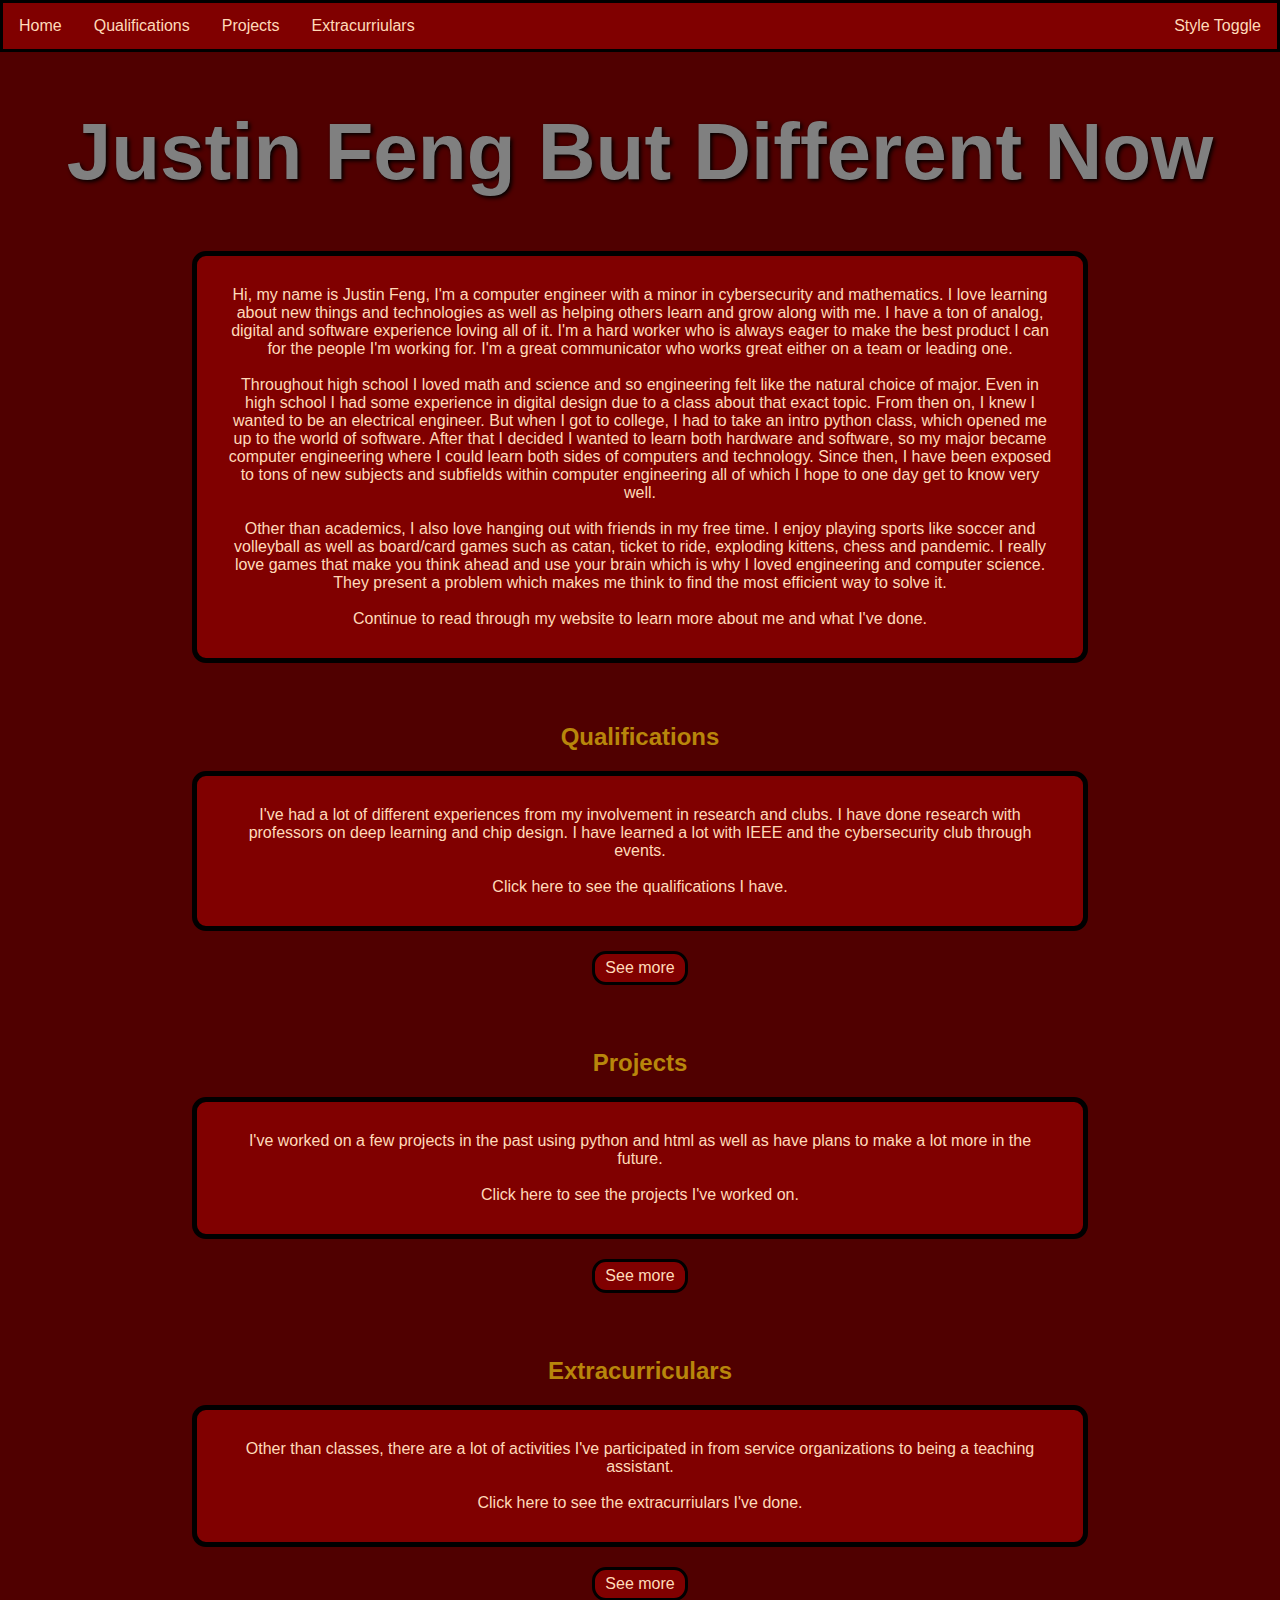
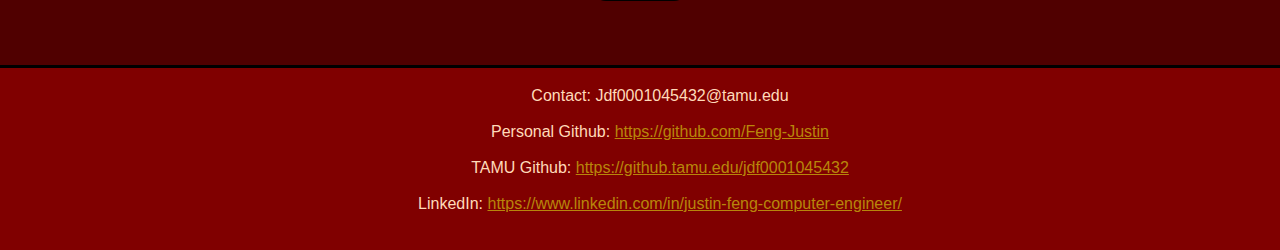
<file: index.html>
<!DOCTYPE HTML PUBLIC "-//W3C//DTD HTML 4.01 Transitional//EN">
<html>
<head>
<title>Justin Feng</title>
<link id="style" rel="stylesheet" href="option1.css"> 
<meta http-equiv="Content-Type" content="text/html; charset=iso-8859-1">
</head>

<body onload="start()">

<div class="topnav">
  <ul>
  <li><a class="rightside" onclick="style_change()">Style Toggle</a></li>
  <li><a class="leftside" onclick="document.location='index.html'">Home</a></li>
  <li><a class="leftside" onclick="document.location='experience.html'">Qualifications</a></li>
  <li><a class="leftside" onclick="document.location='project.html'">Projects</a></li>
  <li><a class="leftside" onclick="document.location='hobbies.html'">Extracurriulars</a></li>
</ul>
</div>

<div class="row">
<div class="leftcolumn">
<div class="card"><h1 style = "font-size: 80px;">Justin Feng But Different Now</h1>

<p class="maintext">
  Hi, my name is Justin Feng, I'm a computer engineer with a minor in 
  cybersecurity and mathematics. I love learning about new things and 
  technologies as well as helping others learn and grow along with me.
  I have a ton of analog, digital and software experience loving all 
  of it. I'm a hard worker who is always eager to make the best product 
  I can for the people I'm working for. I'm a great communicator who 
  works great either on a team or leading one. <br><br>
  Throughout high school I loved math and science and so engineering felt like the natural 
  choice of major. Even in high school I had some experience in digital design due to a class 
  about that exact topic. From then on, I knew I wanted to be an electrical engineer. But when 
  I got to college, I had to take an intro python class, which opened me up to the world of 
  software. After that I decided I wanted to learn both hardware and software, so my major 
  became computer engineering where I could learn both sides of computers and technology. 
  Since then, I have been exposed to tons of new subjects and subfields within computer engineering 
  all of which I hope to one day get to know very well.<br><br>
  Other than academics, I also love hanging out with friends in my free time. 
  I enjoy playing sports like soccer and volleyball as well as board/card games such as catan, 
  ticket to ride, exploding kittens, chess and pandemic. I really love games that make you 
  think ahead and use your brain which is why I loved engineering and computer science. They present a problem which makes me think to find the most efficient way to solve it. <br><br>
  Continue to read through my website to learn more about me and what I've done.
</p></div>

<div class="card2"><h2>Qualifications</h2>

<p class="maintext">
  I've had a lot of different experiences from my involvement in research and clubs. 
  I have done research with professors on deep learning and chip design. I have learned a 
  lot with IEEE and the cybersecurity club through events. <br><br>
  Click here to see the qualifications I have.
  
</p>

<button class="button" onclick="document.location='experience.html'">See more</button>
</div></div>

<div class="rightcolumn"><div class="card3"><h2>Projects</h2>

<p class="maintext">
  I've worked on a few projects in the past using python and html as 
  well as have plans to make a lot more in the future. <br><br>
  Click here to see the projects I've worked on.

</p>

<button class="button" onclick="document.location='project.html'">See more</button>
</div>

<div class="card4"><h2>Extracurriculars</h2>

<p class="maintext">
  Other than classes, there are a lot of activities I've 
  participated in from service organizations to being a teaching assistant. <br><br>
  Click here to see the extracurriulars I've done.
</p>

<button class="button" onclick="document.location='hobbies.html'">See more</button>
</div>
</div>
</div>
<footer>
  <ul>
    <li>Contact: Jdf0001045432@tamu.edu</li><br>
    <li>Personal Github: <a href="https://github.com/Feng-Justin">https://github.com/Feng-Justin</a></li><br>
    <li>TAMU Github: <a href="https://github.tamu.edu/jdf0001045432">https://github.tamu.edu/jdf0001045432</a></li><br>
    <li>LinkedIn: <a href="https://www.linkedin.com/in/justin-feng-computer-engineer/">https://www.linkedin.com/in/justin-feng-computer-engineer/</a></li><br>
  </ul>
</footer>

<script>
  function style_change() { 
    if(localStorage.getItem("stylenum") == "option1.css"){
      document.getElementById("style").href = "option2.css";
      localStorage.setItem("stylenum", "option2.css");
    }else{
      document.getElementById("style").href = "option1.css";
      localStorage.setItem("stylenum", "option1.css");
    }
  }
  function start(){
    if(localStorage.getItem("stylenum") != null){
      document.getElementById("style").href = localStorage.getItem("stylenum");
    }else{
      document.getElementById("style").href = "option1.css";
      localStorage.setItem("stylenum", "option1.css");
    }
  }
</script>

</body>
</html>
</file>
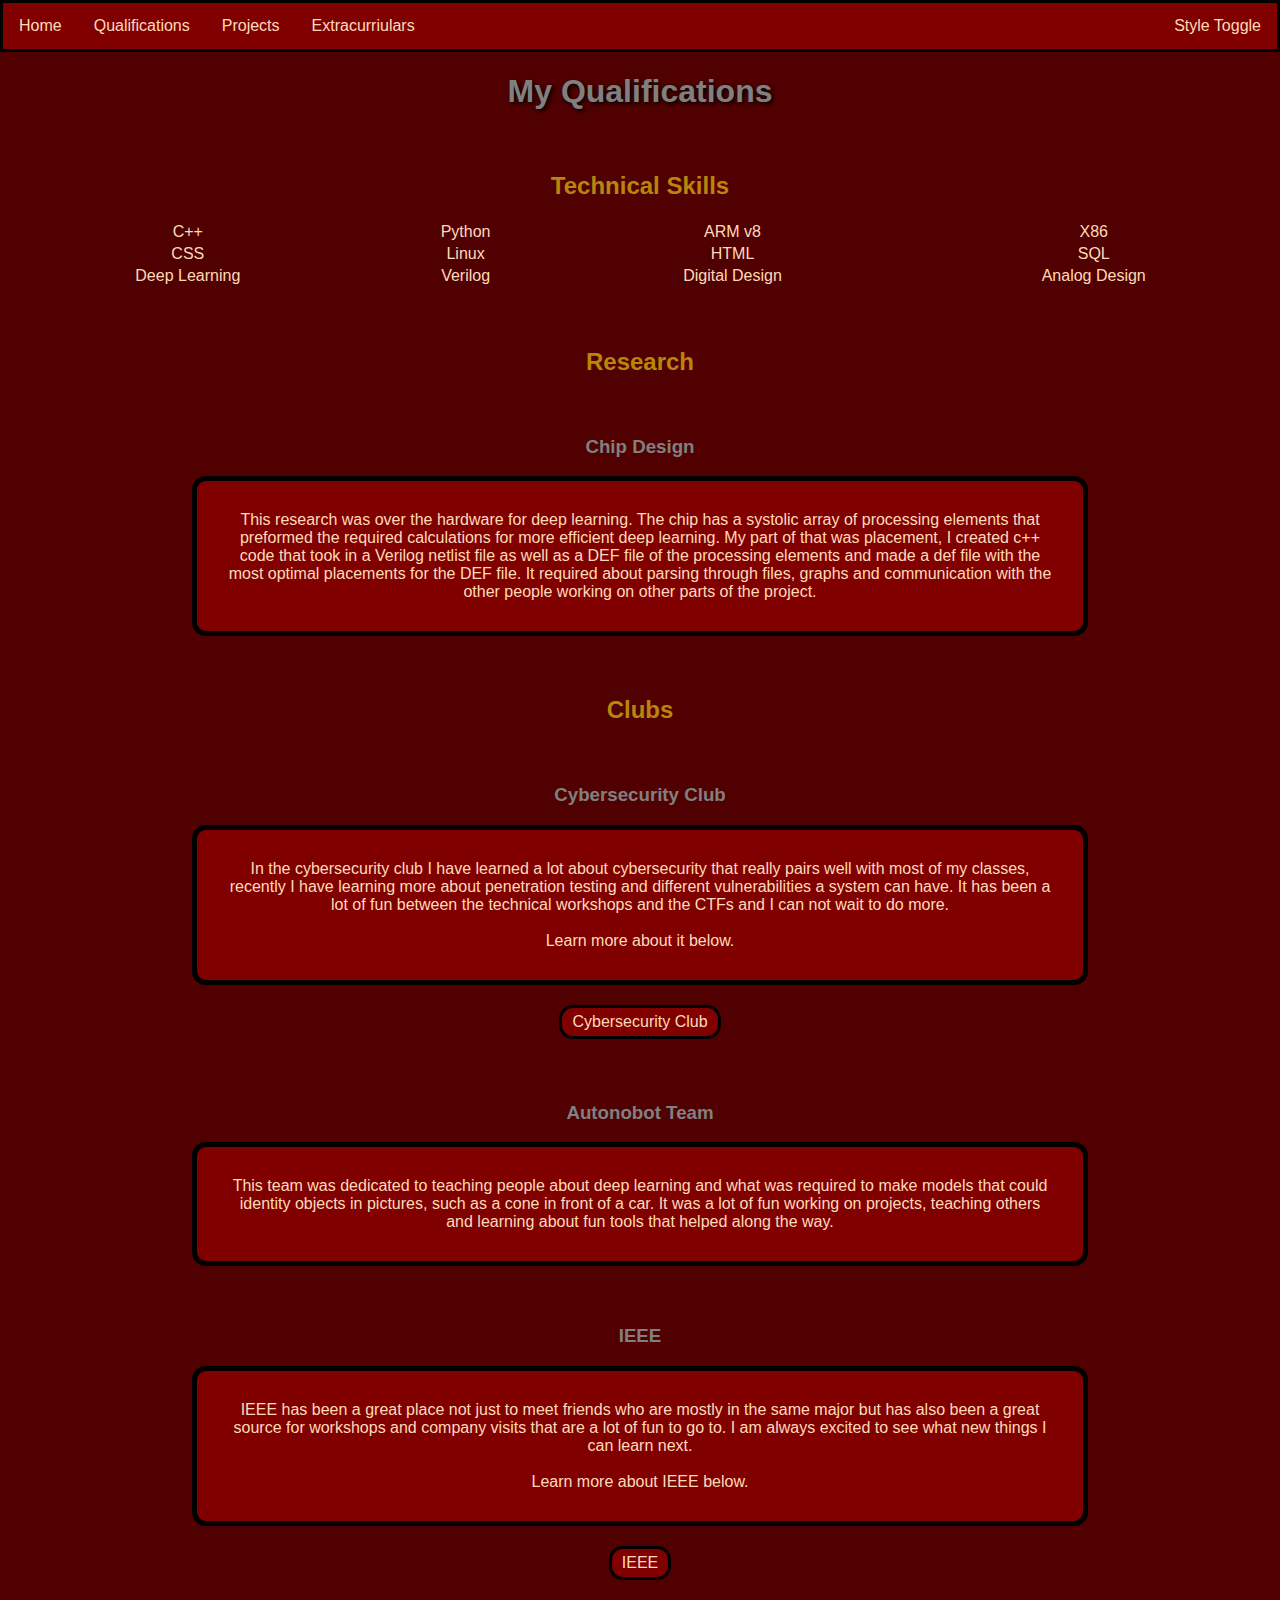
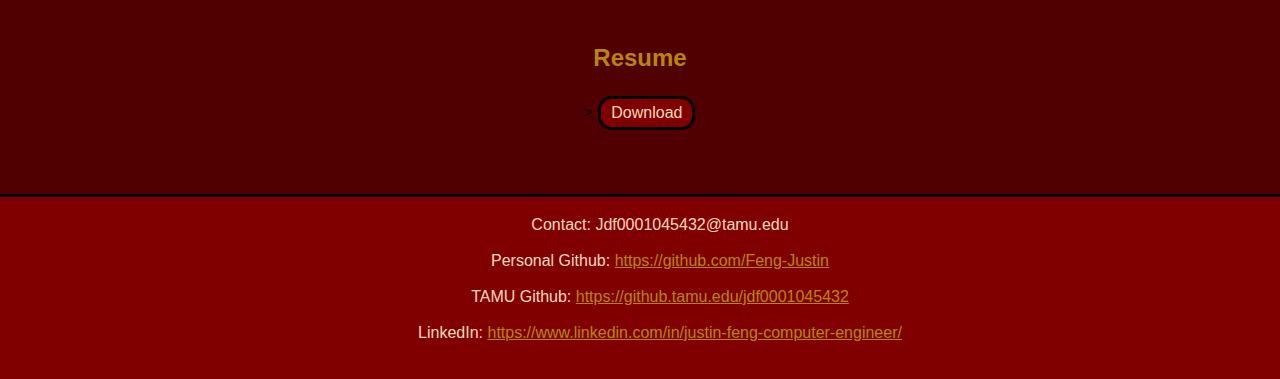
<file: experience.html>
<!DOCTYPE HTML PUBLIC "-//W3C//DTD HTML 4.01 Transitional//EN">
<html>
<head>
<title>My Qualifications</title>
<link id="style" rel="stylesheet" href="option1.css"> 
<meta http-equiv="Content-Type" content="text/html; charset=iso-8859-1">
</head>

<body onload="start()">

  <div class="topnav">
    <ul>
    <li><a class="rightside" onclick="style_change()">Style Toggle</a></li>
    <li><a class="leftside" onclick="document.location='index.html'">Home</a></li>
    <li><a class="leftside" onclick="document.location='experience.html'">Qualifications</a></li>
    <li><a class="leftside" onclick="document.location='project.html'">Projects</a></li>
    <li><a class="leftside" onclick="document.location='hobbies.html'">Extracurriulars</a></li>
  </ul>
  </div>

<h1>My Qualifications</h1>

  <h2>Technical Skills</h2>

  <table>
    <tr>
      <td class="skill">C++</td>
      <td class="skill">Python</td>
      <td class="skill">ARM v8</td>
      <td class="skill">X86</td>
    </tr>
    <tr>
      <td class="skill">CSS</td>
      <td class="skill">Linux</td>
      <td class="skill">HTML</td>
      <td class="skill">SQL</td>
    </tr>
    <tr>
      <td class="skill">Deep Learning</td>
      <td class="skill">Verilog</td>
      <td class="skill">Digital Design</td>
      <td class="skill">Analog Design</td>
    </tr>
  </table>

<div class="row">
  <div class="leftcolumn">
    
  <h2>Research</h2>
<div class="card4">
  <h3>Chip Design</h3>

  <p class="maintext">
    This research was over the hardware for deep learning. 
    The chip has a systolic array of processing elements that 
    preformed the required calculations for more efficient deep 
    learning. My part of that was placement, I created c++ code 
    that took in a Verilog netlist file as well as a DEF file of 
    the processing elements and made a def file with the most 
    optimal placements for the DEF file. It required about parsing 
    through files, graphs and communication with the other people 
    working on other parts of the project.
  </p>
</div></div>
<div class="rightcolumn">
  <h2>Clubs</h2>
<div class="card">
  <h3>Cybersecurity Club</h3> 

  <p class="maintext">
    In the cybersecurity club I have learned a lot about cybersecurity
    that really pairs well with most of my classes, recently I have
    learning more about penetration testing and different
    vulnerabilities a system can have. It has been a lot of
    fun between the technical workshops and the CTFs and I can
    not wait to do more. <br><br>
    Learn more about it below.
  </p>

  <button class="button" onclick="document.location='https://cybr.club/'">Cybersecurity Club</button>
</div>
<div class="card">
  <h3>Autonobot Team</h3>

  <p class="maintext">
    This team was dedicated to teaching people about deep learning
    and what was required to make models that could identity objects
    in pictures, such as a cone in front of a car. It was a lot of fun
    working on projects, teaching others and learning about fun tools
    that helped along the way.
  </p>
</div>
<div class="card">
  <h3>IEEE</h3>

  <p class="maintext">
    IEEE has been a great place not just to meet friends who are
    mostly in the same major but has also been a great source for
    workshops and company visits that are a lot of fun to go to. I
    am always excited to see what new things I can learn next. <br><br>
    Learn more about IEEE below.
  </p>

  <button class="button" onclick="document.location='https://ieee-tamu.org/'">IEEE</button>
</div></div></div>
  <h2>Resume</h2>>

  <a href="." download="resume.pdf">
    <button class="button">Download</button>
  </a>

  <footer>
    <ul>
      <li>Contact: Jdf0001045432@tamu.edu</li><br>
      <li>Personal Github: <a href="https://github.com/Feng-Justin">https://github.com/Feng-Justin</a></li><br>
      <li>TAMU Github: <a href="https://github.tamu.edu/jdf0001045432">https://github.tamu.edu/jdf0001045432</a></li><br>
      <li>LinkedIn: <a href="https://www.linkedin.com/in/justin-feng-computer-engineer/">https://www.linkedin.com/in/justin-feng-computer-engineer/</a></li><br>
    </ul>
  </footer>

  <script>
    function style_change() { 
      if(localStorage.getItem("stylenum") == "option1.css"){
        document.getElementById("style").href = "option2.css";
        localStorage.setItem("stylenum", "option2.css");
      }else{
        document.getElementById("style").href = "option1.css";
        localStorage.setItem("stylenum", "option1.css");
      }
    }
    function start(){
      if(localStorage.getItem("stylenum") != null){
        document.getElementById("style").href = localStorage.getItem("stylenum");
      }else{
        document.getElementById("style").href = "option1.css";
        localStorage.setItem("stylenum", "option1.css");
      }
    }
  </script>

</body>
</html>
</file>
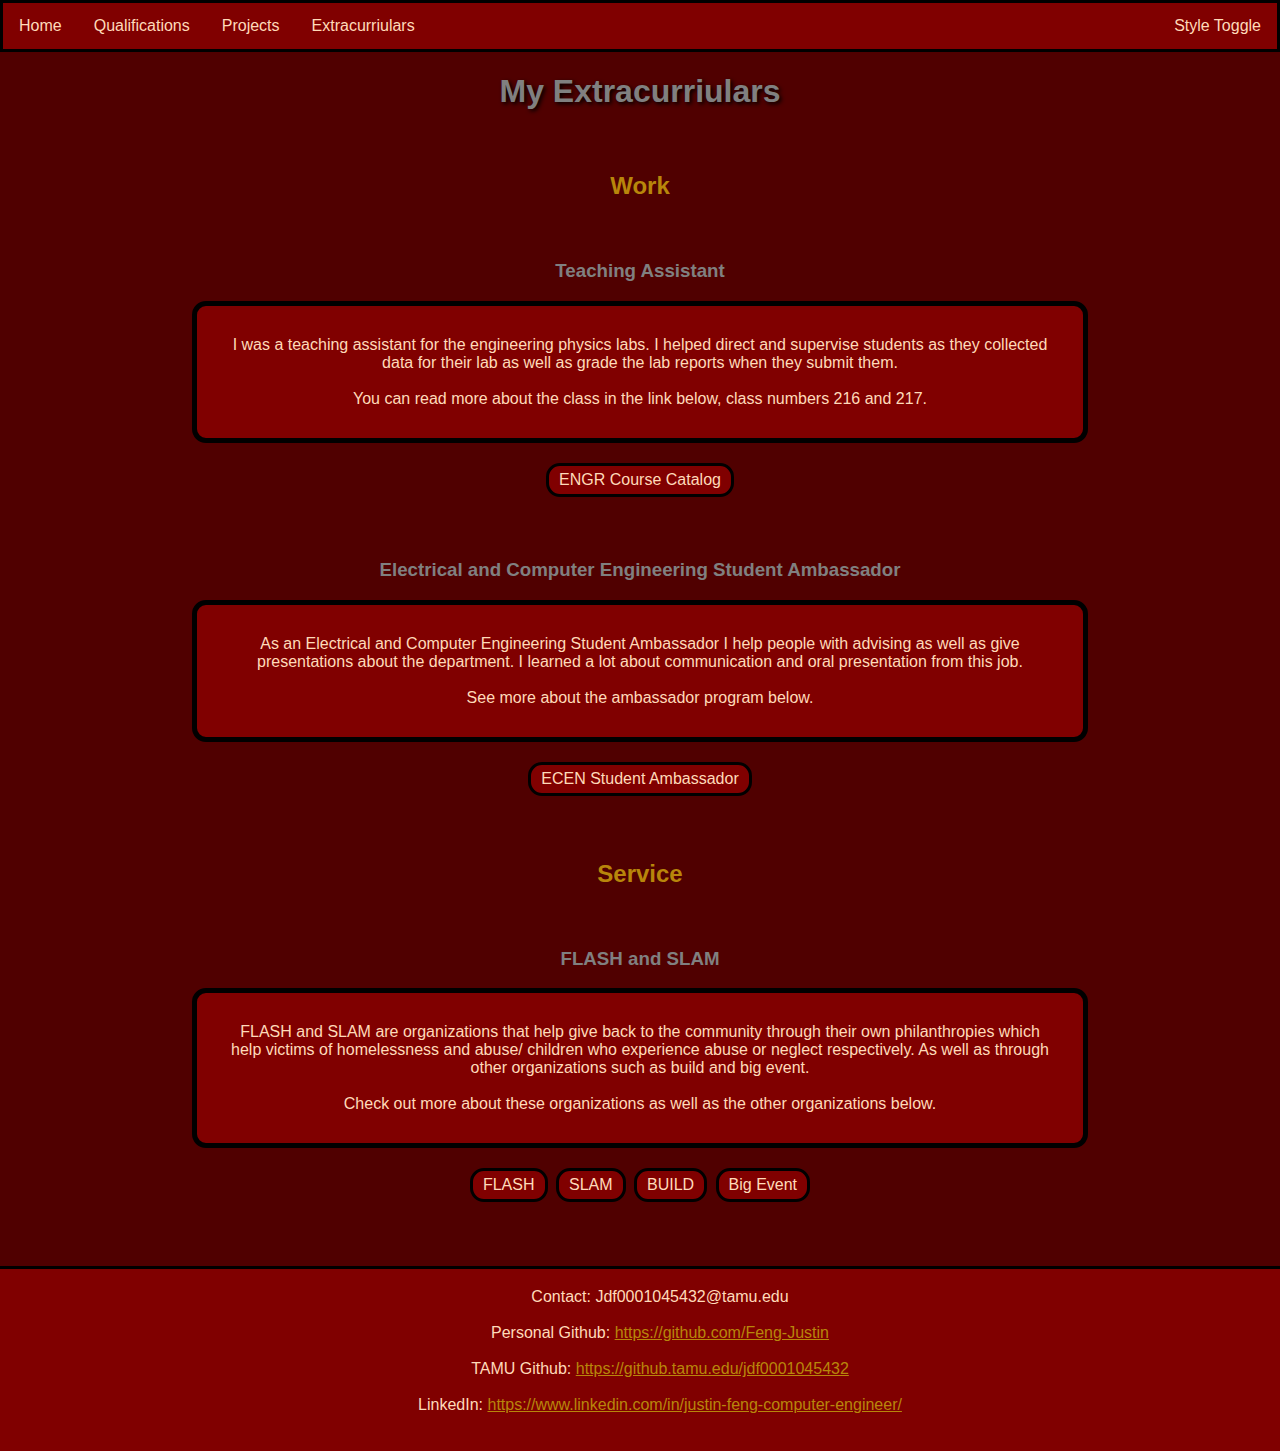
<file: hobbies.html>
<!DOCTYPE HTML PUBLIC "-//W3C//DTD HTML 4.01 Transitional//EN">
<html>
<head>
<title>My Extracurriculars</title>
<link id="style" rel="stylesheet" href="option1.css"> 
<meta http-equiv="Content-Type" content="text/html; charset=iso-8859-1">
</head>

<body onload="start()">

  <div class="topnav">
    <ul>
    <li><a class="rightside" onclick="style_change()">Style Toggle</a></li>
    <li><a class="leftside" onclick="document.location='index.html'">Home</a></li>
    <li><a class="leftside" onclick="document.location='experience.html'">Qualifications</a></li>
    <li><a class="leftside" onclick="document.location='project.html'">Projects</a></li>
    <li><a class="leftside" onclick="document.location='hobbies.html'">Extracurriulars</a></li>
  </ul>
  </div>

<h1>My Extracurriulars</h1>

<div class="row">
  <div class="leftcolumn">
  <h2>Work</h2>
<div class="card">
  <h3>Teaching Assistant</h3>

  <p class="maintext">
    I was a teaching assistant for the engineering physics labs. I
    helped direct and supervise students as they collected data for
    their lab as well as grade the lab reports when they submit them. <br><br>
    You can read more about the class in the link below, class numbers
    216 and 217.
  </p>

  <button class="button" onclick="document.location='https://catalog.tamu.edu/undergraduate/course-descriptions/engr/'">ENGR Course Catalog</button>
</div><div class="card4">
  <h3>Electrical and Computer Engineering Student Ambassador</h3>

  <p class="maintext">
    As an Electrical and Computer Engineering Student Ambassador
    I help people with advising as well as give presentations about
    the department. I learned a lot about communication and oral
    presentation from this job. <br><br>
    See more about the ambassador program below.
  </p>

  <button class="button" onclick="document.location='https://engineering.tamu.edu/electrical/advising/student-ambassadors.html#:~:text=The%20Electrical%20and%20Computer%20Engineering,as%20representatives%20for%20the%20department.'">ECEN Student Ambassador</button>
</div></div>
<div class="rightcolumn">
  <h2>Service</h2>
<div class="card5">
  <h3>FLASH and SLAM</h3>

  <p class="maintext">
    FLASH and SLAM are organizations that help give back to the 
    community through their own philanthropies which help victims of 
    homelessness and abuse/ children who experience abuse or neglect
    respectively. As well as through other organizations such as build and 
    big event. <br><br>
    Check out more about these organizations as well as the other organizations below.

  </p>

  <button class="button" onclick="document.location='https://www.aggieflash.com/'">FLASH</button>
  <button class="button" onclick="document.location='https://www.tamuslam.org/'">SLAM</button>
  <button class="button" onclick="document.location='https://www.buildtamu.com/'">BUILD</button>
  <button class="button" onclick="document.location='https://bigevent.tamu.edu/'">Big Event</button>
</div></div></div>
  <footer>
    <ul>
      <li>Contact: Jdf0001045432@tamu.edu</li><br>
      <li>Personal Github: <a href="https://github.com/Feng-Justin">https://github.com/Feng-Justin</a></li><br>
      <li>TAMU Github: <a href="https://github.tamu.edu/jdf0001045432">https://github.tamu.edu/jdf0001045432</a></li><br>
      <li>LinkedIn: <a href="https://www.linkedin.com/in/justin-feng-computer-engineer/">https://www.linkedin.com/in/justin-feng-computer-engineer/</a></li><br>
    </ul>
  </footer>

  <script>
    function style_change() { 
      if(localStorage.getItem("stylenum") == "option1.css"){
        document.getElementById("style").href = "option2.css";
        localStorage.setItem("stylenum", "option2.css");
      }else{
        document.getElementById("style").href = "option1.css";
        localStorage.setItem("stylenum", "option1.css");
      }
    }
    function start(){
      if(localStorage.getItem("stylenum") != null){
        document.getElementById("style").href = localStorage.getItem("stylenum");
      }else{
        document.getElementById("style").href = "option1.css";
        localStorage.setItem("stylenum", "option1.css");
      }
    }
  </script>

</body>
</html>
</file>
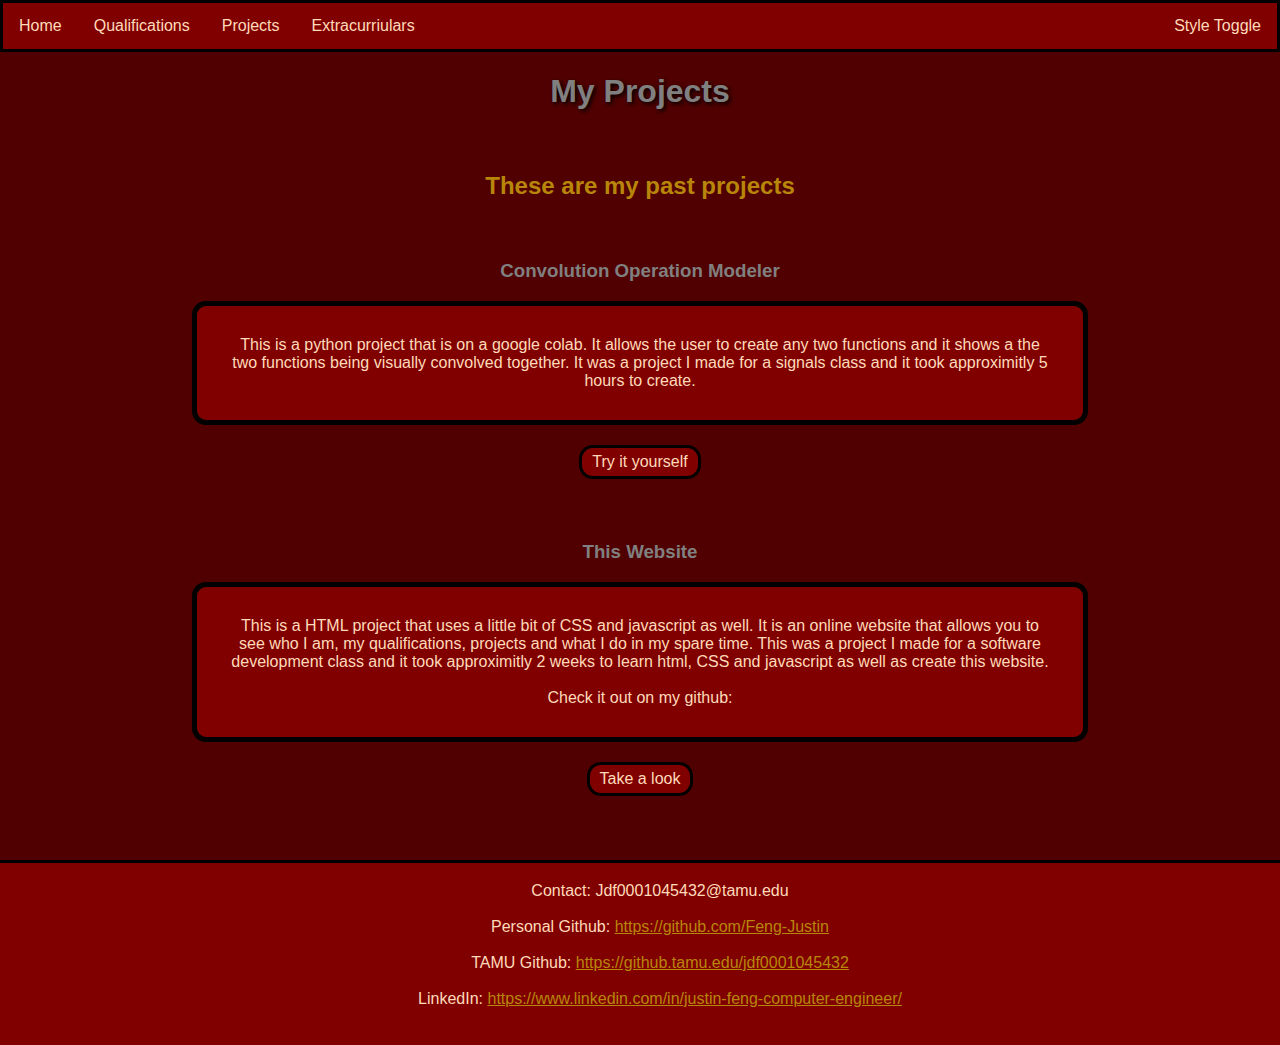
<file: project.html>
<!DOCTYPE HTML PUBLIC "-//W3C//DTD HTML 4.01 Transitional//EN">
<html>
<head>
<title>My Projects</title>
<link id="style" rel="stylesheet" href="option1.css"> 
<meta http-equiv="Content-Type" content="text/html; charset=iso-8859-1">
</head>

<body onload="start()">

  <div class="topnav">
    <ul>
    <li><a class="rightside" onclick="style_change()">Style Toggle</a></li>
    <li><a class="leftside" onclick="document.location='index.html'">Home</a></li>
    <li><a class="leftside" onclick="document.location='experience.html'">Qualifications</a></li>
    <li><a class="leftside" onclick="document.location='project.html'">Projects</a></li>
    <li><a class="leftside" onclick="document.location='hobbies.html'">Extracurriulars</a></li>
  </ul>
  </div>

<h1>My Projects</h1>
  <h2>These are my past projects</h2>
  <div class="row"><div class="leftcolumn"><div class="card">
  <h3>Convolution Operation Modeler</h3>
  <p class="maintext">
    This is a python project that is on a google colab. It allows 
    the user to create any two functions and it shows a the two 
    functions being visually convolved together. It was a project 
    I made for a signals class and it took approximitly 5 hours to 
    create.
  </p>
  <button class="button" onclick="document.location='https://colab.research.google.com/drive/1Z1HPbIeShTFJus0bn-NGxaAMziMAgUnO?usp=sharing'">Try it yourself</button>
  </div></div>
  <div class="rightcolumn"><div class="card4">
  <h3>This Website</h3>
  <p class="maintext">
    This is a HTML project that uses a little bit of CSS and javascript  
    as well. It is an online website that allows you to see who
    I am, my qualifications, projects and what I do in my spare time.
    This was a project 
    I made for a software development class and it took approximitly 2 weeks to 
    learn html, CSS and javascript as well as create this website. <br><br>
    Check it out on my github:
  </p>
  <button class="button" onclick="document.location='https://github.tamu.edu/jdf0001045432'">Take a look</button>
</div></div></div>
  <footer>
    <ul>
      <li>Contact: Jdf0001045432@tamu.edu</li><br>
      <li>Personal Github: <a href="https://github.com/Feng-Justin">https://github.com/Feng-Justin</a></li><br>
      <li>TAMU Github: <a href="https://github.tamu.edu/jdf0001045432">https://github.tamu.edu/jdf0001045432</a></li><br>
      <li>LinkedIn: <a href="https://www.linkedin.com/in/justin-feng-computer-engineer/">https://www.linkedin.com/in/justin-feng-computer-engineer/</a></li><br>
    </ul>
  </footer>

  <script>
    function style_change() { 
      if(localStorage.getItem("stylenum") == "option1.css"){
        document.getElementById("style").href = "option2.css";
        localStorage.setItem("stylenum", "option2.css");
      }else{
        document.getElementById("style").href = "option1.css";
        localStorage.setItem("stylenum", "option1.css");
      }
    }
    function start(){
      if(localStorage.getItem("stylenum") != null){
        document.getElementById("style").href = localStorage.getItem("stylenum");
      }else{
        document.getElementById("style").href = "option1.css";
        localStorage.setItem("stylenum", "option1.css");
      }
    }
  </script>
  
</body>
</html>
</file>
<file: option1.css>
body {
  background-color: rgb(80, 0, 0);
  text-align: center;
  margin: 0;
  font-family:'Arial';
}
h1 {
  color: grey;
  text-align: center;
  text-shadow: 2px 2px 4px black;
}
h2 {
  color: darkgoldenrod;
  text-align: center;
  padding-top: 40px;
}
h3 {
  color: grey;
  text-shadow: none;
  text-align: center;
  padding-top: 40px;
}
.maintext {
  color: peachpuff;
  text-align: center;
  margin-left: 15%;
  margin-right: 15%;
  background-color: maroon;
  border: 5px solid black;
  padding: 30px;
  border-radius: 14px;
}
td{
  color: peachpuff;
  text-align: center;
}
.button {
  background-color: maroon;
  border-radius: 14px;
  border: 3px solid black;
  color: peachpuff;
  padding: 5px 10px;
  text-align: center;
  text-decoration: none;
  display: inline-block;
  font-size: 16px;
  margin: 4px 2px;
  cursor: pointer;
}

.button:hover{
  color: gray;
}

.button:active{
  background-color: rgba(128, 0, 0, 0.5);
  color: grey;
}

.topnav {
  background-color: maroon;
  overflow: hidden;
  position: sticky;
  top: 0;
  border: 3px solid black;
}

.topnav ul{
  display: inline;
  list-style-type: none;
  padding: 0;
}

.topnav a {
  background-color: maroon;
  color: peachpuff;
  text-align: center;
  padding: 14px 16px ;
  text-decoration: none;
  font-size: 16px;
  cursor: pointer;
}

.topnav a:hover{
  color: gray;
}

.leftside {
  float: left;
  padding: 20px 5px;
} 

.rightside {
  float: right;
  padding: 20px 5px;
}

footer {
  text-align: center;
  margin-top: 60px;
  padding: 3px;
  background-color: maroon;
  color: peachpuff;
  border-top: 3px solid black;
}

footer ul {
  list-style-type: none;
}

footer a {
  color: darkgoldenrod;
}

table{
  width: 100%;
}
</file>
